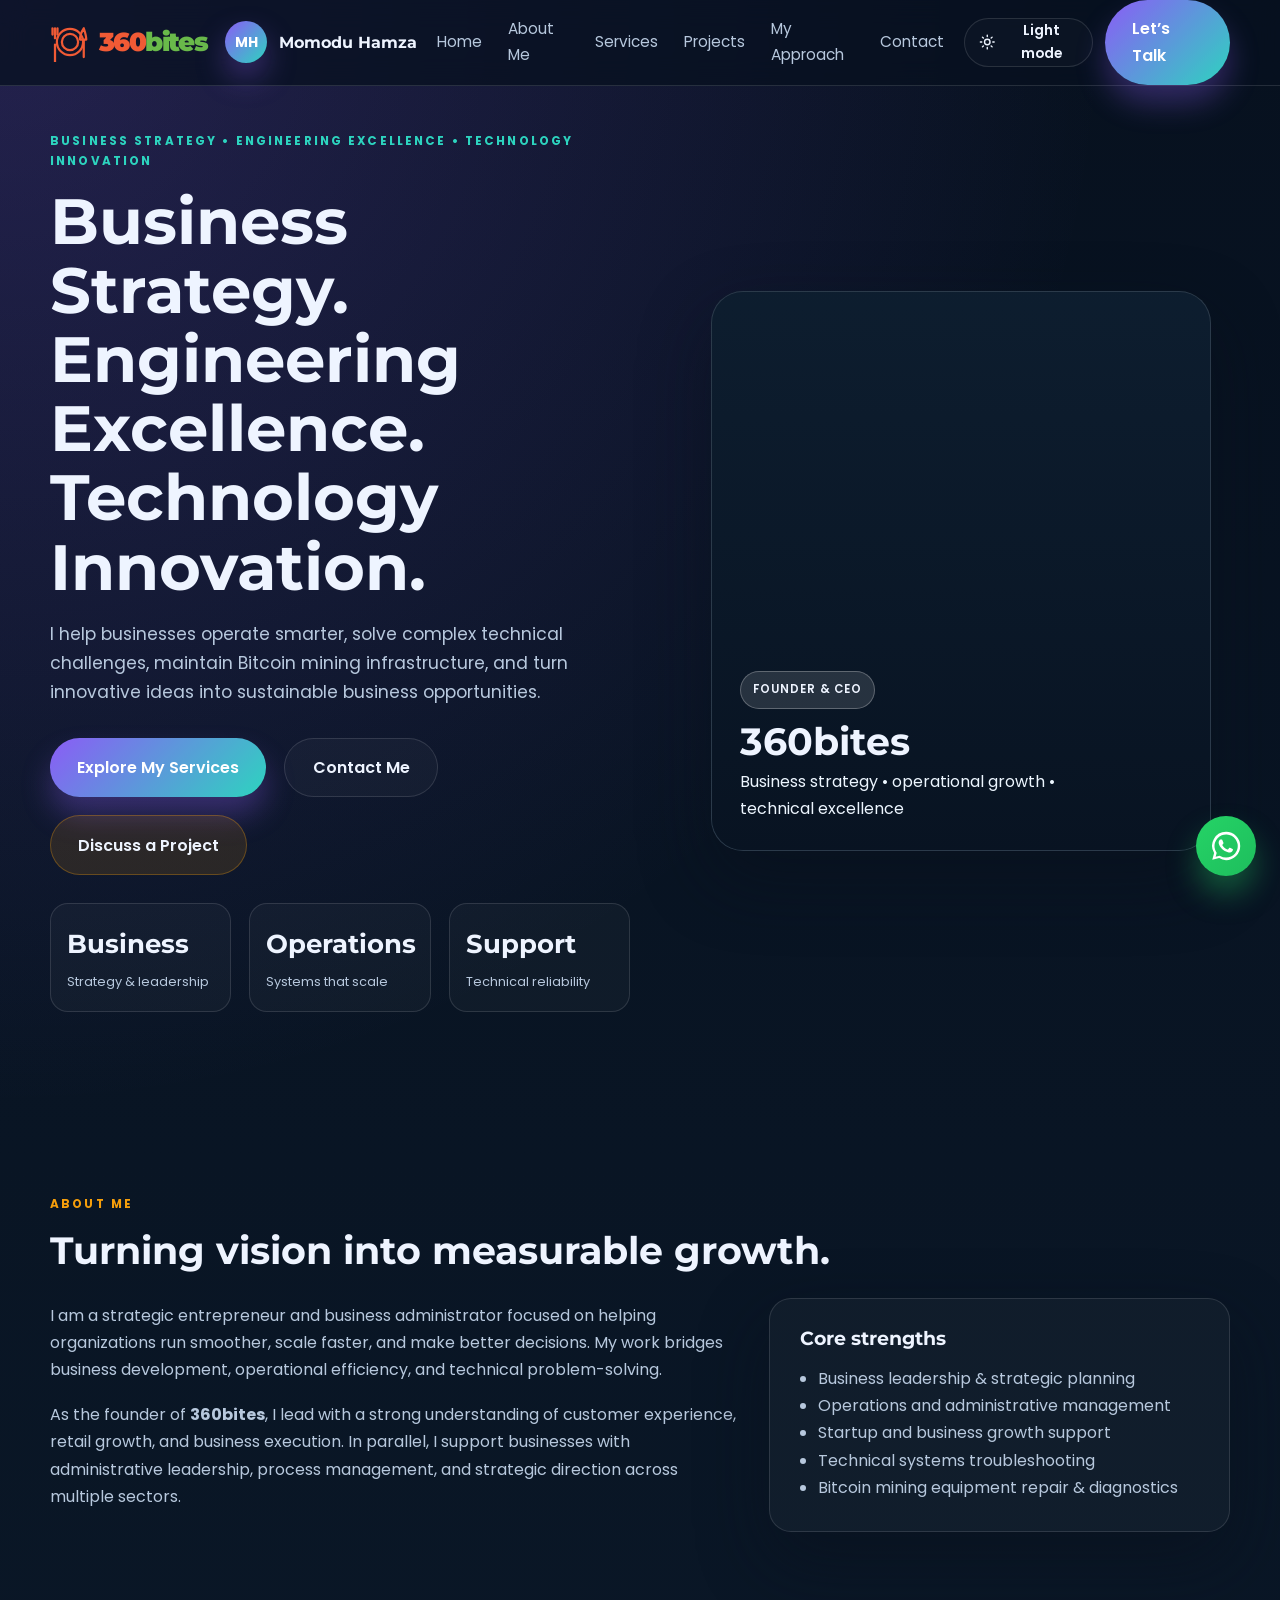
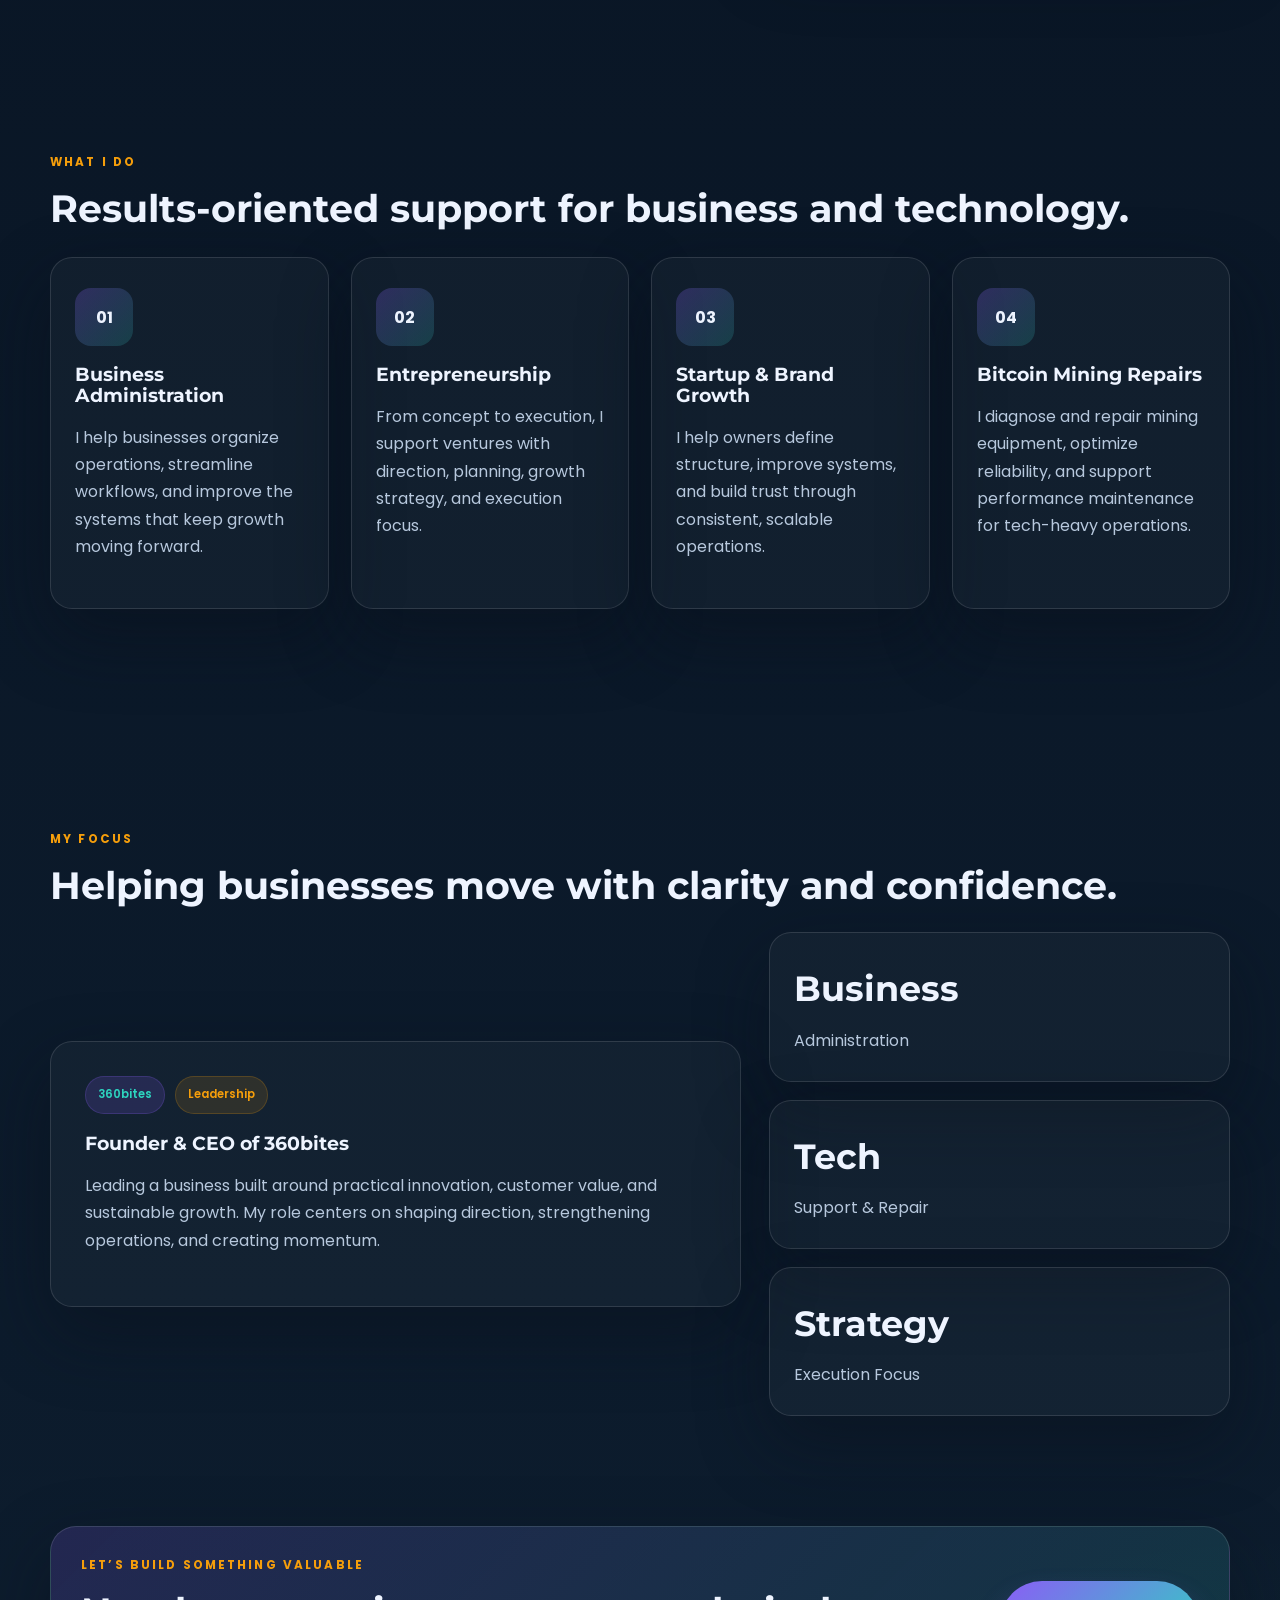
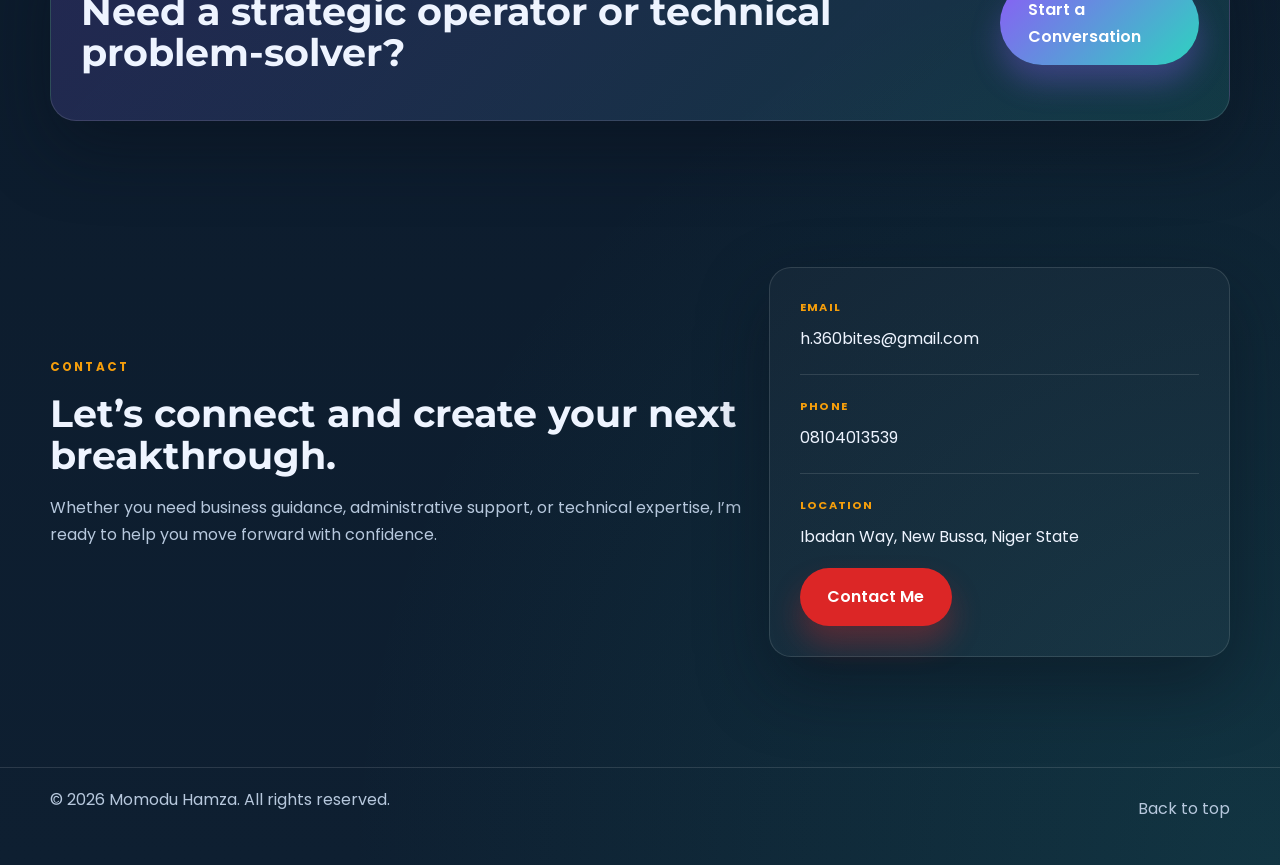
<file: index.html>
<!DOCTYPE html>
<html lang="en">
  <head>
    <meta charset="UTF-8" />
    <meta name="viewport" content="width=device-width, initial-scale=1.0" />
    <title>Momodu Hamza | Entrepreneur & Technical Specialist</title>
    <meta
      name="description"
      content="Portfolio of Momodu Hamza, founder and CEO of 360bites, business administrator, entrepreneur, and bitcoin mining repairs technician."
    />
    <link rel="preconnect" href="https://fonts.googleapis.com" />
    <link rel="preconnect" href="https://fonts.gstatic.com" crossorigin />
    <link
      href="https://fonts.googleapis.com/css2?family=Montserrat:wght@400;500;600;700;800;900&family=Poppins:wght@300;400;500;600;700&display=swap"
      rel="stylesheet"
    />
    <script>document.documentElement.dataset.theme = localStorage.getItem("site-theme") === "light" ? "light" : "dark";</script>
    <link rel="stylesheet" href="styles.css" />
  </head>
  <body>
    <header class="site-header">
      <div class="container nav-wrap">
        <div class="header-brand-group">
          <a class="bites-wordmark" href="index.html" aria-label="360bites home">
            <svg viewBox="0 0 32 32" aria-hidden="true">
              <circle cx="16" cy="16" r="10.5"></circle>
              <circle cx="16" cy="16" r="6.5"></circle>
              <path d="M4 5v8m-2-8v5m4-5v5m-2 8v14M27 5c-2 3-3 6-3 9h5c0-3-1-6-2-9Zm0 9v14"></path>
            </svg>
            <span><span class="bites-number">360</span><span class="bites-name">bites</span></span>
          </a>
          <a href="index.html" class="brand" aria-label="Momodu Hamza home">
            <span class="brand-mark">MH</span>
            <span class="brand-text">Momodu Hamza</span>
          </a>
        </div>

        <nav class="main-nav" aria-label="Main navigation">
          <a href="index.html">Home</a>
          <a href="about.html">About Me</a>
          <a href="services.html">Services</a>
          <a href="work.html">Projects</a>
          <a href="about.html#approach">My Approach</a>
          <a href="contact.html">Contact</a>
        </nav>

        <div class="nav-actions">
          <button class="theme-toggle" type="button" aria-label="Switch to light mode">
            <svg class="sun-icon" viewBox="0 0 24 24" fill="none" stroke="currentColor" stroke-width="2" stroke-linecap="round" aria-hidden="true">
              <circle cx="12" cy="12" r="4"></circle><path d="M12 2v2m0 16v2M4.93 4.93l1.42 1.42m11.3 11.3 1.42 1.42M2 12h2m16 0h2M4.93 19.07l1.42-1.42m11.3-11.3 1.42-1.42"></path>
            </svg>
            <svg class="moon-icon" viewBox="0 0 24 24" fill="none" stroke="currentColor" stroke-width="2" stroke-linecap="round" stroke-linejoin="round" aria-hidden="true">
              <path d="M20.9 13A9 9 0 0 1 11 3.1 9 9 0 1 0 20.9 13Z"></path>
            </svg>
            <span class="theme-label">Light mode</span>
          </button>
          <a href="contact.html" class="btn btn-primary nav-cta">Let’s Talk</a>
          <button class="menu-toggle" aria-label="Open menu" aria-expanded="false">
            <span></span>
            <span></span>
            <span></span>
          </button>
        </div>
      </div>
    </header>

    <main>
      <section class="hero hero-home">
        <div class="container hero-grid">
          <div class="hero-copy reveal">
            <p class="eyebrow">Business Strategy • Engineering Excellence • Technology Innovation</p>
            <h1>Business Strategy. Engineering Excellence. Technology Innovation.</h1>
            <p class="lead">
              I help businesses operate smarter, solve complex technical challenges, maintain Bitcoin
              mining infrastructure, and turn innovative ideas into sustainable business
              opportunities.
            </p>
            <div class="hero-actions">
              <a href="services.html" class="btn btn-primary">Explore My Services</a>
              <a href="contact.html" class="btn btn-secondary">Contact Me</a>
              <a href="contact.html#contact-form" class="btn btn-tertiary">Discuss a Project</a>
            </div>
            <ul class="mini-stats" aria-label="key metrics">
              <li><strong>Business</strong><span>Strategy & leadership</span></li>
              <li><strong>Operations</strong><span>Systems that scale</span></li>
              <li><strong>Support</strong><span>Technical reliability</span></li>
            </ul>
          </div>

          <div class="hero-visual reveal">
            <div class="hero-slider" aria-label="Featured portfolio images">
              <div class="hero-slide active" style="background-image: url('https://images.unsplash.com/photo-1552664730-d307ca884978?auto=format&fit=crop&w=900&q=80');"></div>
              <div class="hero-slide" style="background-image: url('https://images.unsplash.com/photo-1517048676732-d65bc937f952?auto=format&fit=crop&w=900&q=80');"></div>
              <div class="hero-slide" style="background-image: url('https://images.unsplash.com/photo-1581092918056-0c4c3acd3789?auto=format&fit=crop&w=900&q=80');"></div>
              <div class="hero-overlay"></div>
              <div class="hero-slider-content">
                <span class="slider-badge">Founder & CEO</span>
                <h3>360bites</h3>
                <p>Business strategy • operational growth • technical excellence</p>
              </div>
            </div>
          </div>
        </div>
      </section>

      <section id="about" class="about section-spacing">
        <div class="container">
          <div class="section-heading reveal">
            <p class="eyebrow eyebrow-alt">About me</p>
            <h2>Turning vision into measurable growth.</h2>
          </div>

          <div class="about-grid">
            <div class="about-copy reveal">
              <p>
                I am a strategic entrepreneur and business administrator focused on helping
                organizations run smoother, scale faster, and make better decisions. My work bridges
                business development, operational efficiency, and technical problem-solving.
              </p>
              <p>
                As the founder of <strong>360bites</strong>, I lead with a strong understanding of
                customer experience, retail growth, and business execution. In parallel, I support
                businesses with administrative leadership, process management, and strategic direction
                across multiple sectors.
              </p>
            </div>

            <div class="about-panel reveal">
              <div class="panel-card">
                <h3>Core strengths</h3>
                <ul>
                  <li>Business leadership & strategic planning</li>
                  <li>Operations and administrative management</li>
                  <li>Startup and business growth support</li>
                  <li>Technical systems troubleshooting</li>
                  <li>Bitcoin mining equipment repair & diagnostics</li>
                </ul>
              </div>
            </div>
          </div>
        </div>
      </section>

      <section id="services" class="services section-spacing">
        <div class="container">
          <div class="section-heading reveal">
            <p class="eyebrow eyebrow-alt">What I do</p>
            <h2>Results-oriented support for business and technology.</h2>
          </div>

          <div class="card-grid">
            <article class="service-card reveal">
              <div class="icon">01</div>
              <h3>Business Administration</h3>
              <p>
                I help businesses organize operations, streamline workflows, and improve the systems
                that keep growth moving forward.
              </p>
            </article>

            <article class="service-card reveal">
              <div class="icon">02</div>
              <h3>Entrepreneurship</h3>
              <p>
                From concept to execution, I support ventures with direction, planning, growth
                strategy, and execution focus.
              </p>
            </article>

            <article class="service-card reveal">
              <div class="icon">03</div>
              <h3>Startup & Brand Growth</h3>
              <p>
                I help owners define structure, improve systems, and build trust through consistent,
                scalable operations.
              </p>
            </article>

            <article class="service-card reveal">
              <div class="icon">04</div>
              <h3>Bitcoin Mining Repairs</h3>
              <p>
                I diagnose and repair mining equipment, optimize reliability, and support performance
                maintenance for tech-heavy operations.
              </p>
            </article>
          </div>
        </div>
      </section>

      <section id="work" class="work section-spacing">
        <div class="container">
          <div class="section-heading reveal">
            <p class="eyebrow eyebrow-alt">My focus</p>
            <h2>Helping businesses move with clarity and confidence.</h2>
          </div>

          <div class="work-grid">
            <div class="work-feature reveal">
              <div class="feature-header">
                <span class="tag">360bites</span>
                <span class="tag tag-alt">Leadership</span>
              </div>
              <h3>Founder & CEO of 360bites</h3>
              <p>
                Leading a business built around practical innovation, customer value, and sustainable
                growth. My role centers on shaping direction, strengthening operations, and creating
                momentum.
              </p>
            </div>

            <div class="metrics reveal">
              <div class="metric-box">
                <strong>Business</strong>
                <span>Administration</span>
              </div>
              <div class="metric-box">
                <strong>Tech</strong>
                <span>Support & Repair</span>
              </div>
              <div class="metric-box">
                <strong>Strategy</strong>
                <span>Execution Focus</span>
              </div>
            </div>
          </div>
        </div>
      </section>

      <section class="cta-strip reveal">
        <div class="container cta-inner">
          <div>
            <p class="eyebrow eyebrow-alt">Let’s build something valuable</p>
            <h2>Need a strategic operator or technical problem-solver?</h2>
          </div>
          <a href="contact.html" class="btn btn-primary">Start a Conversation</a>
        </div>
      </section>

      <section id="contact" class="contact section-spacing">
        <div class="container contact-grid">
          <div class="contact-copy reveal">
            <p class="eyebrow eyebrow-alt">Contact</p>
            <h2>Let’s connect and create your next breakthrough.</h2>
            <p>
              Whether you need business guidance, administrative support, or technical expertise, I’m
              ready to help you move forward with confidence.
            </p>
          </div>

          <div class="contact-card reveal">
            <div class="contact-item">
              <span>Email</span>
              <a href="mailto:h.360bites@gmail.com">h.360bites@gmail.com</a>
            </div>
            <div class="contact-item">
              <span>Phone</span>
              <a href="tel:+2348104013539">08104013539</a>
            </div>
            <div class="contact-item">
              <span>Location</span>
              <p>Ibadan Way, New Bussa, Niger State</p>
            </div>
            <button class="btn btn-primary contact-trigger" data-open-modal>Contact Me</button>
          </div>
        </div>
      </section>
    </main>

    <footer class="site-footer">
      <div class="container footer-wrap">
        <p>© 2026 Momodu Hamza. All rights reserved.</p>
        <a href="index.html">Back to top</a>
      </div>
    </footer>

    <a
      href="https://wa.me/2348104013539?text=Hello%20Momodu%20Hamza%2C%20I%20would%20like%20to%20connect%20with%20you."
      class="whatsapp-float"
      aria-label="Chat on WhatsApp"
      target="_blank"
      rel="noopener noreferrer"
    >
      <svg viewBox="0 0 24 24" aria-hidden="true" focusable="false">
        <path fill="currentColor" d="M12.04 2a9.87 9.87 0 0 0-8.43 15l-1.3 4.75 4.86-1.27A9.94 9.94 0 0 0 12.04 22 10 10 0 1 0 12.04 2Zm0 18.2a8.2 8.2 0 0 1-4.18-1.14l-.3-.18-2.88.75.77-2.8-.2-.31A8.2 8.2 0 1 1 12.04 20.2Zm4.5-6.14c-.25-.12-1.49-.74-1.72-.82-.23-.08-.4-.12-.57.12-.17.25-.65.82-.8.99-.15.16-.3.18-.55.06-.25-.12-1.06-.39-2.02-1.24-.75-.67-1.25-1.49-1.4-1.74-.15-.25-.02-.38.1-.5.1-.1.25-.29.37-.43.12-.15.16-.25.25-.41.08-.17.04-.31-.02-.43-.06-.12-.57-1.37-.78-1.87-.2-.49-.41-.42-.57-.43h-.49c-.17 0-.43.06-.65.31-.23.25-.86.84-.86 2.05s.88 2.38 1 2.55c.12.16 1.73 2.64 4.2 3.7.59.25 1.05.4 1.41.51.59.19 1.13.16 1.55.1.47-.07 1.49-.61 1.7-1.2.2-.59.2-1.1.14-1.21-.06-.1-.22-.16-.47-.28Z"/>
      </svg>
    </a>

    <script src="script.js"></script>
  </body>
</html>
</file>
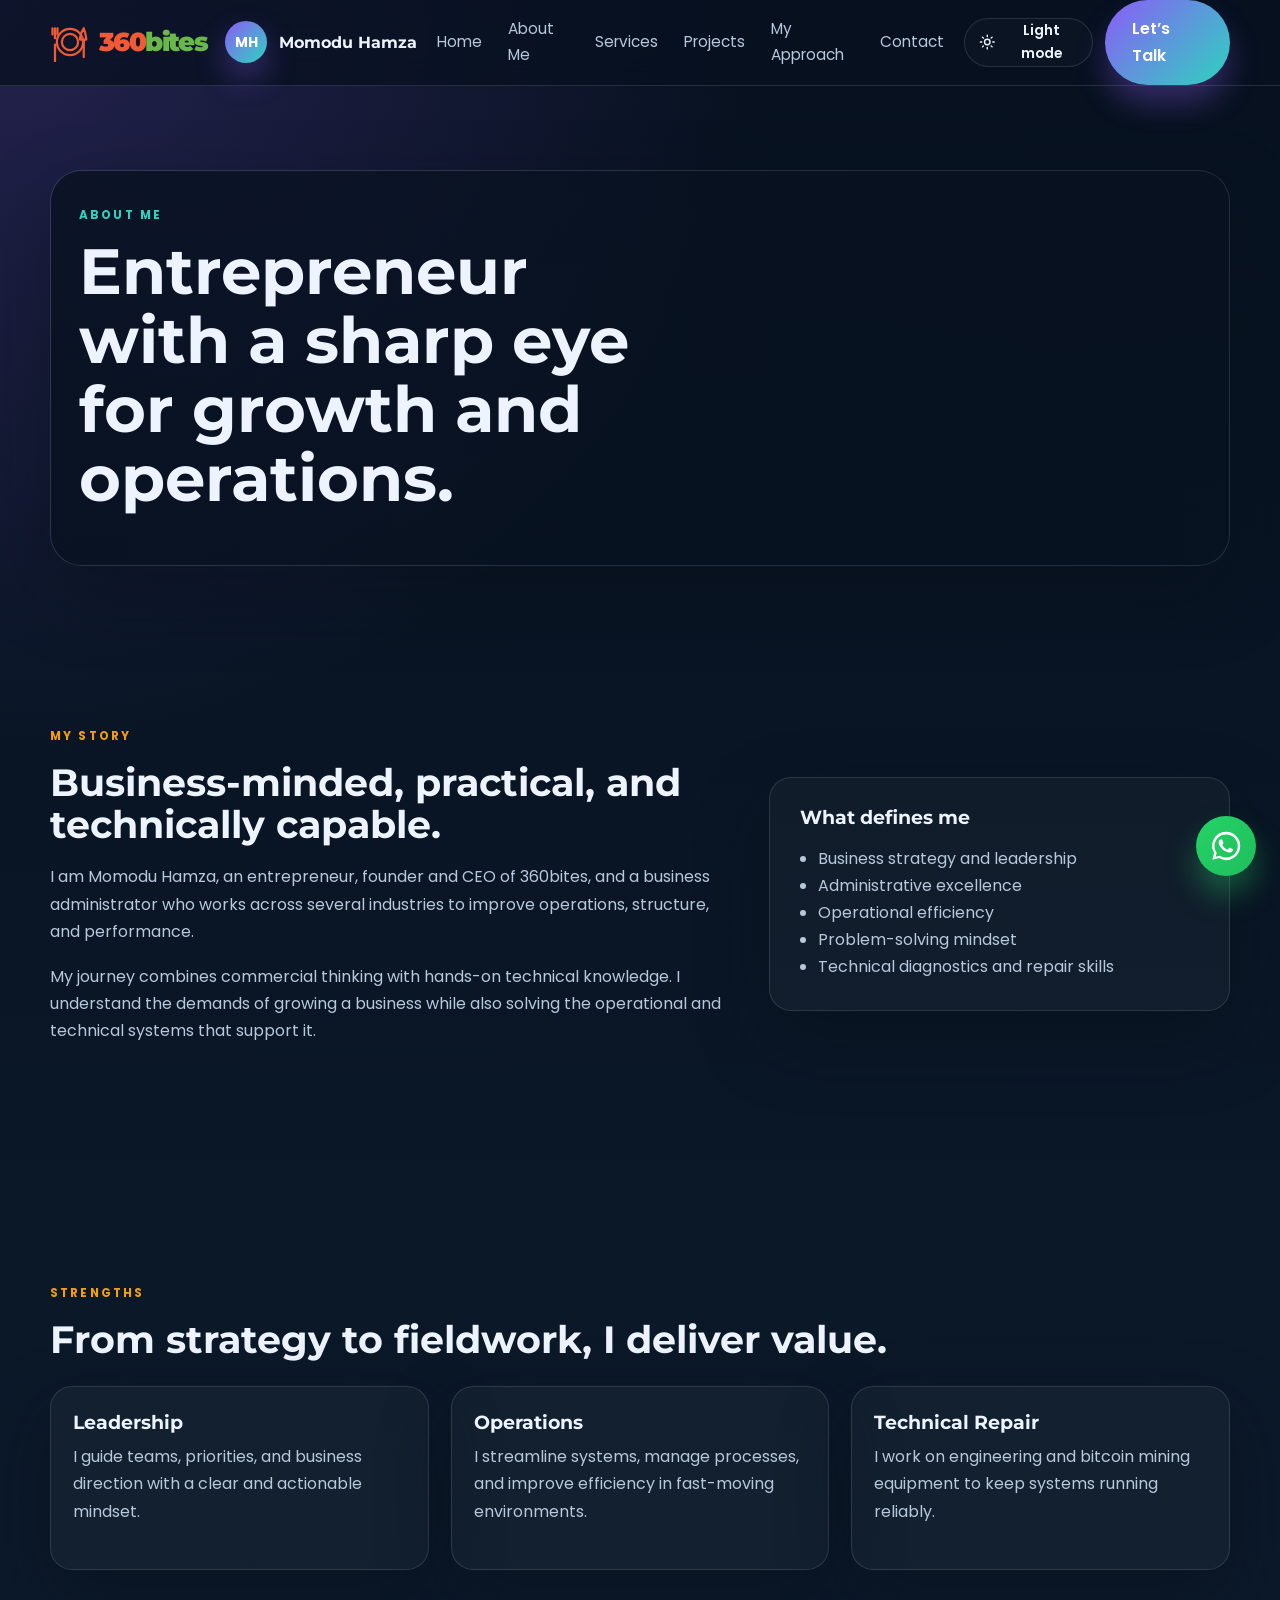
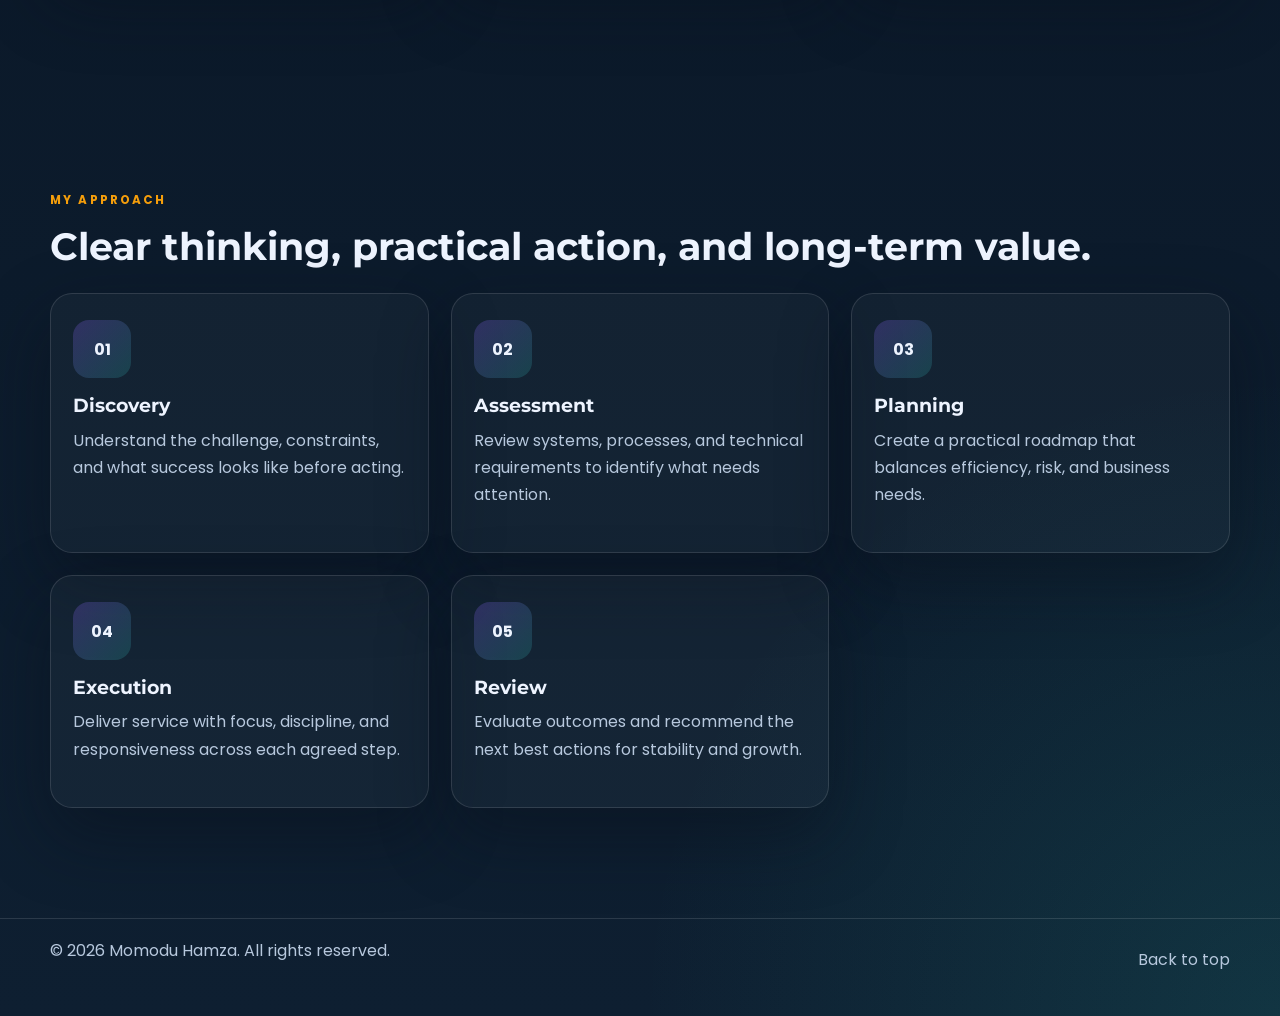
<file: about.html>
<!DOCTYPE html>
<html lang="en">
  <head>
    <meta charset="UTF-8" />
    <meta name="viewport" content="width=device-width, initial-scale=1.0" />
    <title>About | Momodu Hamza</title>
    <link rel="preconnect" href="https://fonts.googleapis.com" />
    <link rel="preconnect" href="https://fonts.gstatic.com" crossorigin />
    <link href="https://fonts.googleapis.com/css2?family=Montserrat:wght@400;500;600;700;800;900&family=Poppins:wght@300;400;500;600;700&display=swap" rel="stylesheet" />
    <script>document.documentElement.dataset.theme = localStorage.getItem("site-theme") === "light" ? "light" : "dark";</script>
    <link rel="stylesheet" href="styles.css" />
  </head>
  <body>
    <header class="site-header">
      <div class="container nav-wrap">
        <div class="header-brand-group">
          <a class="bites-wordmark" href="index.html" aria-label="360bites home">
            <svg viewBox="0 0 32 32" aria-hidden="true">
              <circle cx="16" cy="16" r="10.5"></circle>
              <circle cx="16" cy="16" r="6.5"></circle>
              <path d="M4 5v8m-2-8v5m4-5v5m-2 8v14M27 5c-2 3-3 6-3 9h5c0-3-1-6-2-9Zm0 9v14"></path>
            </svg>
            <span><span class="bites-number">360</span><span class="bites-name">bites</span></span>
          </a>
          <a href="index.html" class="brand" aria-label="Momodu Hamza home">
            <span class="brand-mark">MH</span>
            <span class="brand-text">Momodu Hamza</span>
          </a>
        </div>
        <nav class="main-nav" aria-label="Main navigation">
          <a href="index.html">Home</a>
          <a href="about.html">About Me</a>
          <a href="services.html">Services</a>
          <a href="work.html">Projects</a>
          <a href="about.html#approach">My Approach</a>
          <a href="contact.html">Contact</a>
        </nav>
        <div class="nav-actions">
          <button class="theme-toggle" type="button" aria-label="Switch to light mode">
            <svg class="sun-icon" viewBox="0 0 24 24" fill="none" stroke="currentColor" stroke-width="2" stroke-linecap="round" aria-hidden="true">
              <circle cx="12" cy="12" r="4"></circle><path d="M12 2v2m0 16v2M4.93 4.93l1.42 1.42m11.3 11.3 1.42 1.42M2 12h2m16 0h2M4.93 19.07l1.42-1.42m11.3-11.3 1.42-1.42"></path>
            </svg>
            <svg class="moon-icon" viewBox="0 0 24 24" fill="none" stroke="currentColor" stroke-width="2" stroke-linecap="round" stroke-linejoin="round" aria-hidden="true">
              <path d="M20.9 13A9 9 0 0 1 11 3.1 9 9 0 1 0 20.9 13Z"></path>
            </svg>
            <span class="theme-label">Light mode</span>
          </button>
          <a href="contact.html" class="btn btn-primary nav-cta">Let’s Talk</a>
          <button class="menu-toggle" aria-label="Open menu" aria-expanded="false"><span></span><span></span><span></span></button>
        </div>
      </div>
    </header>

    <main>
      <section class="page-hero">
        <div class="container">
          <div class="page-hero-inner" style="background-image: url('https://images.unsplash.com/photo-1522202176988-66273c2fd55f?auto=format&fit=crop&w=1200&q=80');">
            <div class="page-hero-content reveal">
              <p class="eyebrow">About me</p>
              <h1>Entrepreneur with a sharp eye for growth and operations.</h1>
            </div>
          </div>
        </div>
      </section>

      <section class="section-spacing">
        <div class="container about-grid">
          <div class="reveal">
            <p class="eyebrow eyebrow-alt">My story</p>
            <h2>Business-minded, practical, and technically capable.</h2>
            <p>
              I am Momodu Hamza, an entrepreneur, founder and CEO of 360bites, and a business administrator who works across several industries to improve operations, structure, and performance.
            </p>
            <p>
              My journey combines commercial thinking with hands-on technical knowledge. I understand the demands of growing a business while also solving the operational and technical systems that support it.
            </p>
          </div>
          <div class="panel-card reveal">
            <h3>What defines me</h3>
            <ul>
              <li>Business strategy and leadership</li>
              <li>Administrative excellence</li>
              <li>Operational efficiency</li>
              <li>Problem-solving mindset</li>
              <li>Technical diagnostics and repair skills</li>
            </ul>
          </div>
        </div>
      </section>

      <section class="section-spacing">
        <div class="container">
          <div class="section-heading reveal">
            <p class="eyebrow eyebrow-alt">Strengths</p>
            <h2>From strategy to fieldwork, I deliver value.</h2>
          </div>
          <div class="info-grid">
            <div class="detail-card reveal">
              <h3>Leadership</h3>
              <p>I guide teams, priorities, and business direction with a clear and actionable mindset.</p>
            </div>
            <div class="detail-card reveal">
              <h3>Operations</h3>
              <p>I streamline systems, manage processes, and improve efficiency in fast-moving environments.</p>
            </div>
            <div class="detail-card reveal">
              <h3>Technical Repair</h3>
              <p>I work on engineering and bitcoin mining equipment to keep systems running reliably.</p>
            </div>
          </div>
        </div>
      </section>

      <section id="approach" class="section-spacing">
        <div class="container">
          <div class="section-heading reveal">
            <p class="eyebrow eyebrow-alt">My approach</p>
            <h2>Clear thinking, practical action, and long-term value.</h2>
          </div>
          <div class="timeline">
            <article class="timeline-card reveal">
              <div class="icon">01</div>
              <h3>Discovery</h3>
              <p>Understand the challenge, constraints, and what success looks like before acting.</p>
            </article>
            <article class="timeline-card reveal">
              <div class="icon">02</div>
              <h3>Assessment</h3>
              <p>Review systems, processes, and technical requirements to identify what needs attention.</p>
            </article>
            <article class="timeline-card reveal">
              <div class="icon">03</div>
              <h3>Planning</h3>
              <p>Create a practical roadmap that balances efficiency, risk, and business needs.</p>
            </article>
            <article class="timeline-card reveal">
              <div class="icon">04</div>
              <h3>Execution</h3>
              <p>Deliver service with focus, discipline, and responsiveness across each agreed step.</p>
            </article>
            <article class="timeline-card reveal">
              <div class="icon">05</div>
              <h3>Review</h3>
              <p>Evaluate outcomes and recommend the next best actions for stability and growth.</p>
            </article>
          </div>
        </div>
      </section>
    </main>

    <footer class="site-footer">
      <div class="container footer-wrap">
        <p>© 2026 Momodu Hamza. All rights reserved.</p>
        <a href="index.html">Back to top</a>
      </div>
    </footer>

    <a href="https://wa.me/2348104013539?text=Hello%20Momodu%20Hamza%2C%20I%20would%20like%20to%20connect%20with%20you." class="whatsapp-float" aria-label="Chat on WhatsApp" target="_blank" rel="noopener noreferrer">
      <svg viewBox="0 0 24 24" aria-hidden="true" focusable="false">
        <path fill="currentColor" d="M12.04 2a9.87 9.87 0 0 0-8.43 15l-1.3 4.75 4.86-1.27A9.94 9.94 0 0 0 12.04 22 10 10 0 1 0 12.04 2Zm0 18.2a8.2 8.2 0 0 1-4.18-1.14l-.3-.18-2.88.75.77-2.8-.2-.31A8.2 8.2 0 1 1 12.04 20.2Zm4.5-6.14c-.25-.12-1.49-.74-1.72-.82-.23-.08-.4-.12-.57.12-.17.25-.65.82-.8.99-.15.16-.3.18-.55.06-.25-.12-1.06-.39-2.02-1.24-.75-.67-1.25-1.49-1.4-1.74-.15-.25-.02-.38.1-.5.1-.1.25-.29.37-.43.12-.15.16-.25.25-.41.08-.17.04-.31-.02-.43-.06-.12-.57-1.37-.78-1.87-.2-.49-.41-.42-.57-.43h-.49c-.17 0-.43.06-.65.31-.23.25-.86.84-.86 2.05s.88 2.38 1 2.55c.12.16 1.73 2.64 4.2 3.7.59.25 1.05.4 1.41.51.59.19 1.13.16 1.55.1.47-.07 1.49-.61 1.7-1.2.2-.59.2-1.1.14-1.21-.06-.1-.22-.16-.47-.28Z"/>
      </svg>
    </a>
    <script src="script.js"></script>
  </body>
</html>
</file>
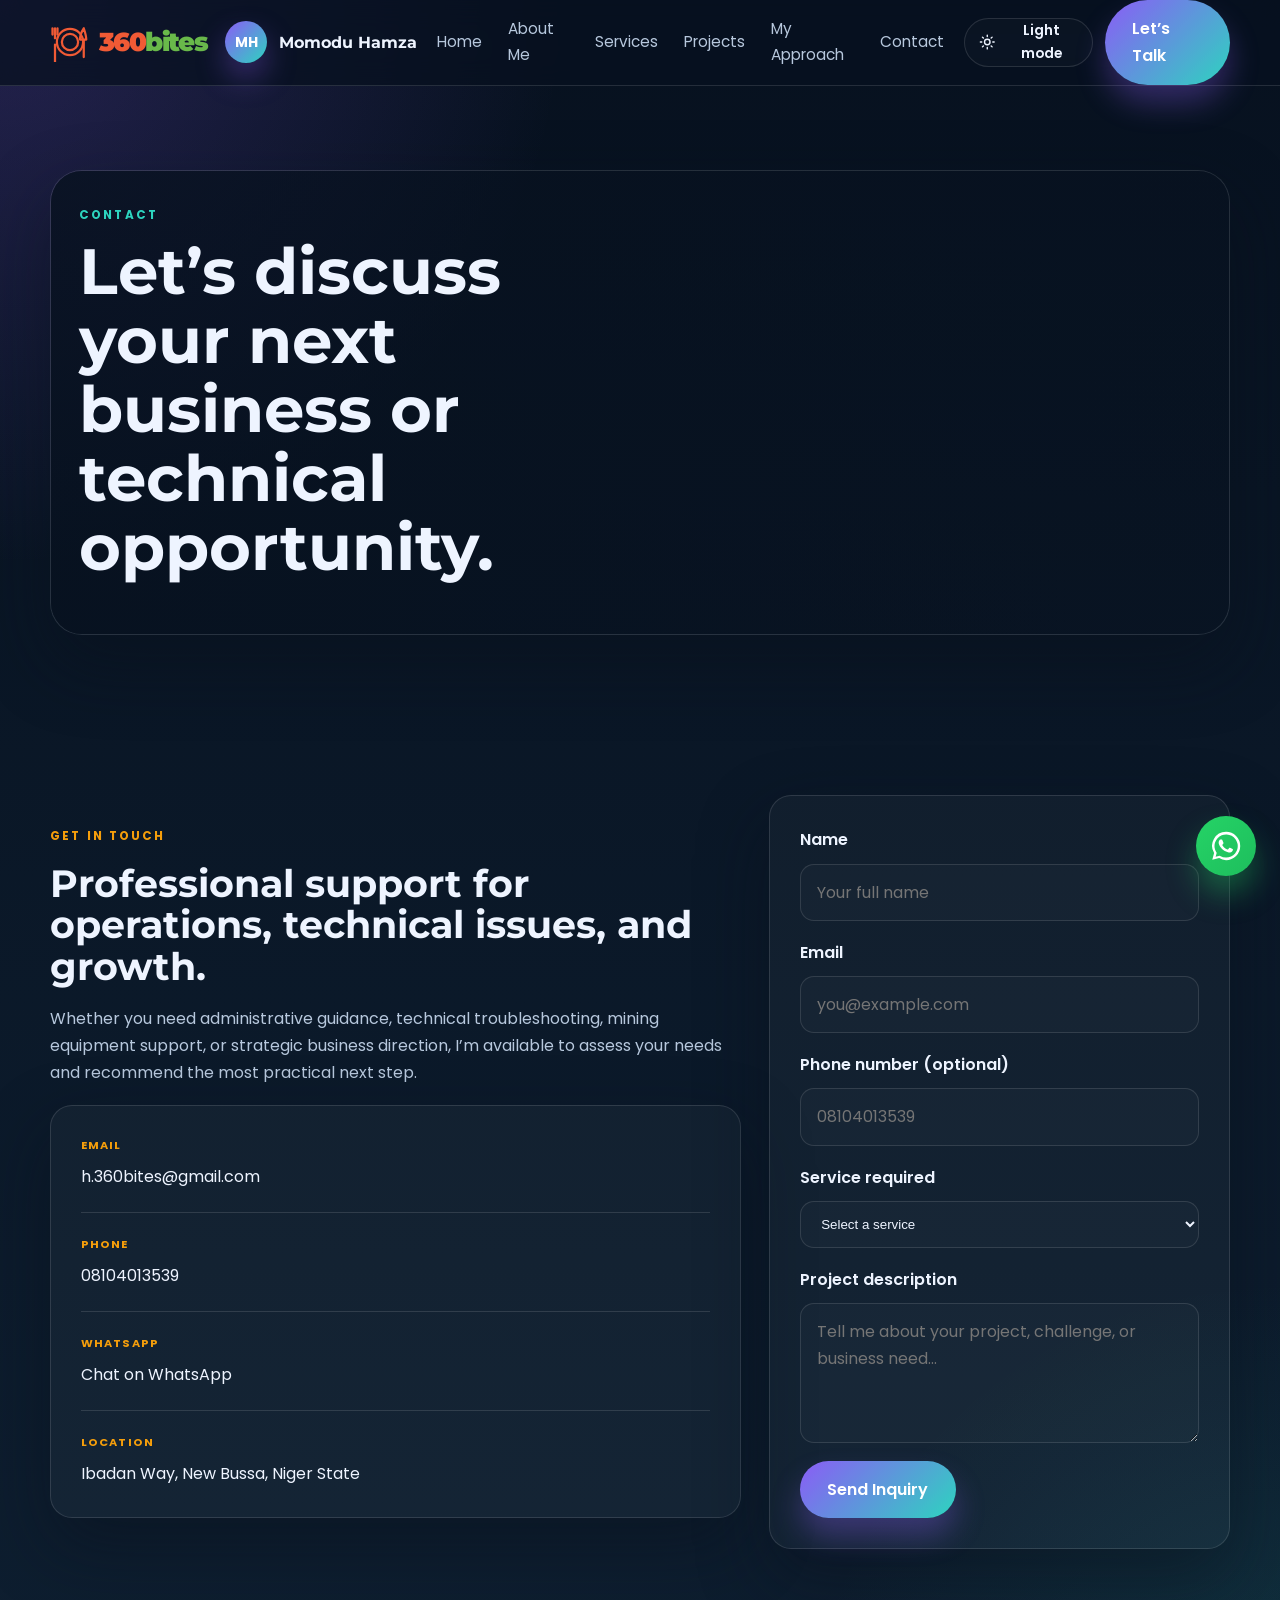
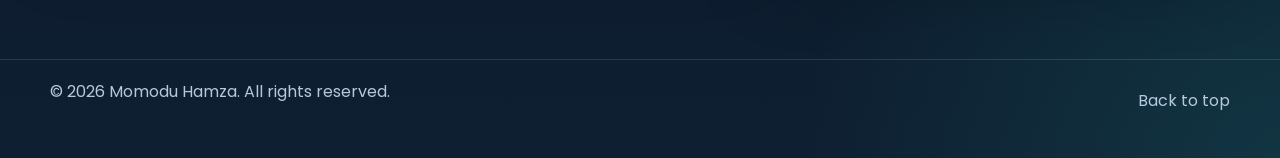
<file: contact.html>
<!DOCTYPE html>
<html lang="en">
  <head>
    <meta charset="UTF-8" />
    <meta name="viewport" content="width=device-width, initial-scale=1.0" />
    <title>Contact | Momodu Hamza</title>
    <meta
      name="description"
      content="Contact Momodu Hamza for business administration, engineering, Bitcoin mining repairs, and entrepreneurship consultation."
    />
    <link rel="preconnect" href="https://fonts.googleapis.com" />
    <link rel="preconnect" href="https://fonts.gstatic.com" crossorigin />
    <link
      href="https://fonts.googleapis.com/css2?family=Montserrat:wght@400;500;600;700;800;900&family=Poppins:wght@300;400;500;600;700&display=swap"
      rel="stylesheet"
    />
    <script>document.documentElement.dataset.theme = localStorage.getItem("site-theme") === "light" ? "light" : "dark";</script>
    <link rel="stylesheet" href="styles.css" />
  </head>
  <body>
    <header class="site-header">
      <div class="container nav-wrap">
        <div class="header-brand-group">
          <a class="bites-wordmark" href="index.html" aria-label="360bites home">
            <svg viewBox="0 0 32 32" aria-hidden="true">
              <circle cx="16" cy="16" r="10.5"></circle>
              <circle cx="16" cy="16" r="6.5"></circle>
              <path d="M4 5v8m-2-8v5m4-5v5m-2 8v14M27 5c-2 3-3 6-3 9h5c0-3-1-6-2-9Zm0 9v14"></path>
            </svg>
            <span><span class="bites-number">360</span><span class="bites-name">bites</span></span>
          </a>
          <a href="index.html" class="brand" aria-label="Momodu Hamza home">
            <span class="brand-mark">MH</span>
            <span class="brand-text">Momodu Hamza</span>
          </a>
        </div>

        <nav class="main-nav" aria-label="Main navigation">
          <a href="index.html">Home</a>
          <a href="about.html">About Me</a>
          <a href="services.html">Services</a>
          <a href="work.html">Projects</a>
          <a href="about.html#approach">My Approach</a>
          <a href="contact.html">Contact</a>
        </nav>

        <div class="nav-actions">
          <button class="theme-toggle" type="button" aria-label="Switch to light mode">
            <svg class="sun-icon" viewBox="0 0 24 24" fill="none" stroke="currentColor" stroke-width="2" stroke-linecap="round" aria-hidden="true">
              <circle cx="12" cy="12" r="4"></circle><path d="M12 2v2m0 16v2M4.93 4.93l1.42 1.42m11.3 11.3 1.42 1.42M2 12h2m16 0h2M4.93 19.07l1.42-1.42m11.3-11.3 1.42-1.42"></path>
            </svg>
            <svg class="moon-icon" viewBox="0 0 24 24" fill="none" stroke="currentColor" stroke-width="2" stroke-linecap="round" stroke-linejoin="round" aria-hidden="true">
              <path d="M20.9 13A9 9 0 0 1 11 3.1 9 9 0 1 0 20.9 13Z"></path>
            </svg>
            <span class="theme-label">Light mode</span>
          </button>
          <a href="contact.html" class="btn btn-primary nav-cta">Let’s Talk</a>
          <button class="menu-toggle" aria-label="Open menu" aria-expanded="false">
            <span></span>
            <span></span>
            <span></span>
          </button>
        </div>
      </div>
    </header>

    <main>
      <section class="page-hero">
        <div class="container">
          <div class="page-hero-inner" style="background-image: url('https://images.unsplash.com/photo-1516321318423-f06f85e504b3?auto=format&fit=crop&w=1200&q=80');">
            <div class="page-hero-content reveal">
              <p class="eyebrow">Contact</p>
              <h1>Let’s discuss your next business or technical opportunity.</h1>
            </div>
          </div>
        </div>
      </section>

      <section class="section-spacing">
        <div class="container contact-grid">
          <div class="contact-copy reveal">
            <p class="eyebrow eyebrow-alt">Get in touch</p>
            <h2>Professional support for operations, technical issues, and growth.</h2>
            <p>
              Whether you need administrative guidance, technical troubleshooting, mining equipment
              support, or strategic business direction, I’m available to assess your needs and
              recommend the most practical next step.
            </p>

            <div class="contact-card reveal">
              <div class="contact-item">
                <span>Email</span>
                <a href="mailto:h.360bites@gmail.com">h.360bites@gmail.com</a>
              </div>
              <div class="contact-item">
                <span>Phone</span>
                <a href="tel:+2348104013539">08104013539</a>
              </div>
              <div class="contact-item">
                <span>WhatsApp</span>
                <a href="https://wa.me/2348104013539?text=Hello%20Momodu%20Hamza%2C%20I%20would%20like%20to%20connect%20with%20you." target="_blank" rel="noopener noreferrer">Chat on WhatsApp</a>
              </div>
              <div class="contact-item">
                <span>Location</span>
                <p>Ibadan Way, New Bussa, Niger State</p>
              </div>
            </div>
          </div>

          <div class="form-wrap reveal" id="contact-form">
            <form data-contact-form novalidate>
              <div class="form-group">
                <label for="name">Name</label>
                <input id="name" name="name" type="text" placeholder="Your full name" required />
              </div>
              <div class="form-group">
                <label for="email">Email</label>
                <input id="email" name="email" type="email" placeholder="you@example.com" required />
              </div>
              <div class="form-group">
                <label for="phone">Phone number (optional)</label>
                <input id="phone" name="phone" type="tel" placeholder="08104013539" />
              </div>
              <div class="form-group">
                <label for="service">Service required</label>
                <select id="service" name="service" required>
                  <option value="">Select a service</option>
                  <option value="Business Administration">Business Administration</option>
                  <option value="Engineering">Engineering</option>
                  <option value="Bitcoin Mining Repairs">Bitcoin Mining Repairs</option>
                  <option value="Entrepreneurship Consultation">Entrepreneurship Consultation</option>
                  <option value="Other">Other</option>
                </select>
              </div>
              <div class="form-group">
                <label for="message">Project description</label>
                <textarea id="message" name="message" placeholder="Tell me about your project, challenge, or business need..." required></textarea>
              </div>
              <button type="submit" class="btn btn-primary">Send Inquiry</button>
              <p class="form-feedback" aria-live="polite" hidden></p>
            </form>
          </div>
        </div>
      </section>
    </main>

    <footer class="site-footer">
      <div class="container footer-wrap">
        <p>© 2026 Momodu Hamza. All rights reserved.</p>
        <a href="index.html">Back to top</a>
      </div>
    </footer>

    <a href="https://wa.me/2348104013539?text=Hello%20Momodu%20Hamza%2C%20I%20would%20like%20to%20connect%20with%20you." class="whatsapp-float" aria-label="Chat on WhatsApp" target="_blank" rel="noopener noreferrer">
      <svg viewBox="0 0 24 24" aria-hidden="true" focusable="false">
        <path fill="currentColor" d="M12.04 2a9.87 9.87 0 0 0-8.43 15l-1.3 4.75 4.86-1.27A9.94 9.94 0 0 0 12.04 22 10 10 0 1 0 12.04 2Zm0 18.2a8.2 8.2 0 0 1-4.18-1.14l-.3-.18-2.88.75.77-2.8-.2-.31A8.2 8.2 0 1 1 12.04 20.2Zm4.5-6.14c-.25-.12-1.49-.74-1.72-.82-.23-.08-.4-.12-.57.12-.17.25-.65.82-.8.99-.15.16-.3.18-.55.06-.25-.12-1.06-.39-2.02-1.24-.75-.67-1.25-1.49-1.4-1.74-.15-.25-.02-.38.1-.5.1-.1.25-.29.37-.43.12-.15.16-.25.25-.41.08-.17.04-.31-.02-.43-.06-.12-.57-1.37-.78-1.87-.2-.49-.41-.42-.57-.43h-.49c-.17 0-.43.06-.65.31-.23.25-.86.84-.86 2.05s.88 2.38 1 2.55c.12.16 1.73 2.64 4.2 3.7.59.25 1.05.4 1.41.51.59.19 1.13.16 1.55.1.47-.07 1.49-.61 1.7-1.2.2-.59.2-1.1.14-1.21-.06-.1-.22-.16-.47-.28Z"/>
      </svg>
    </a>

    <script src="script.js"></script>
  </body>
</html>
</file>
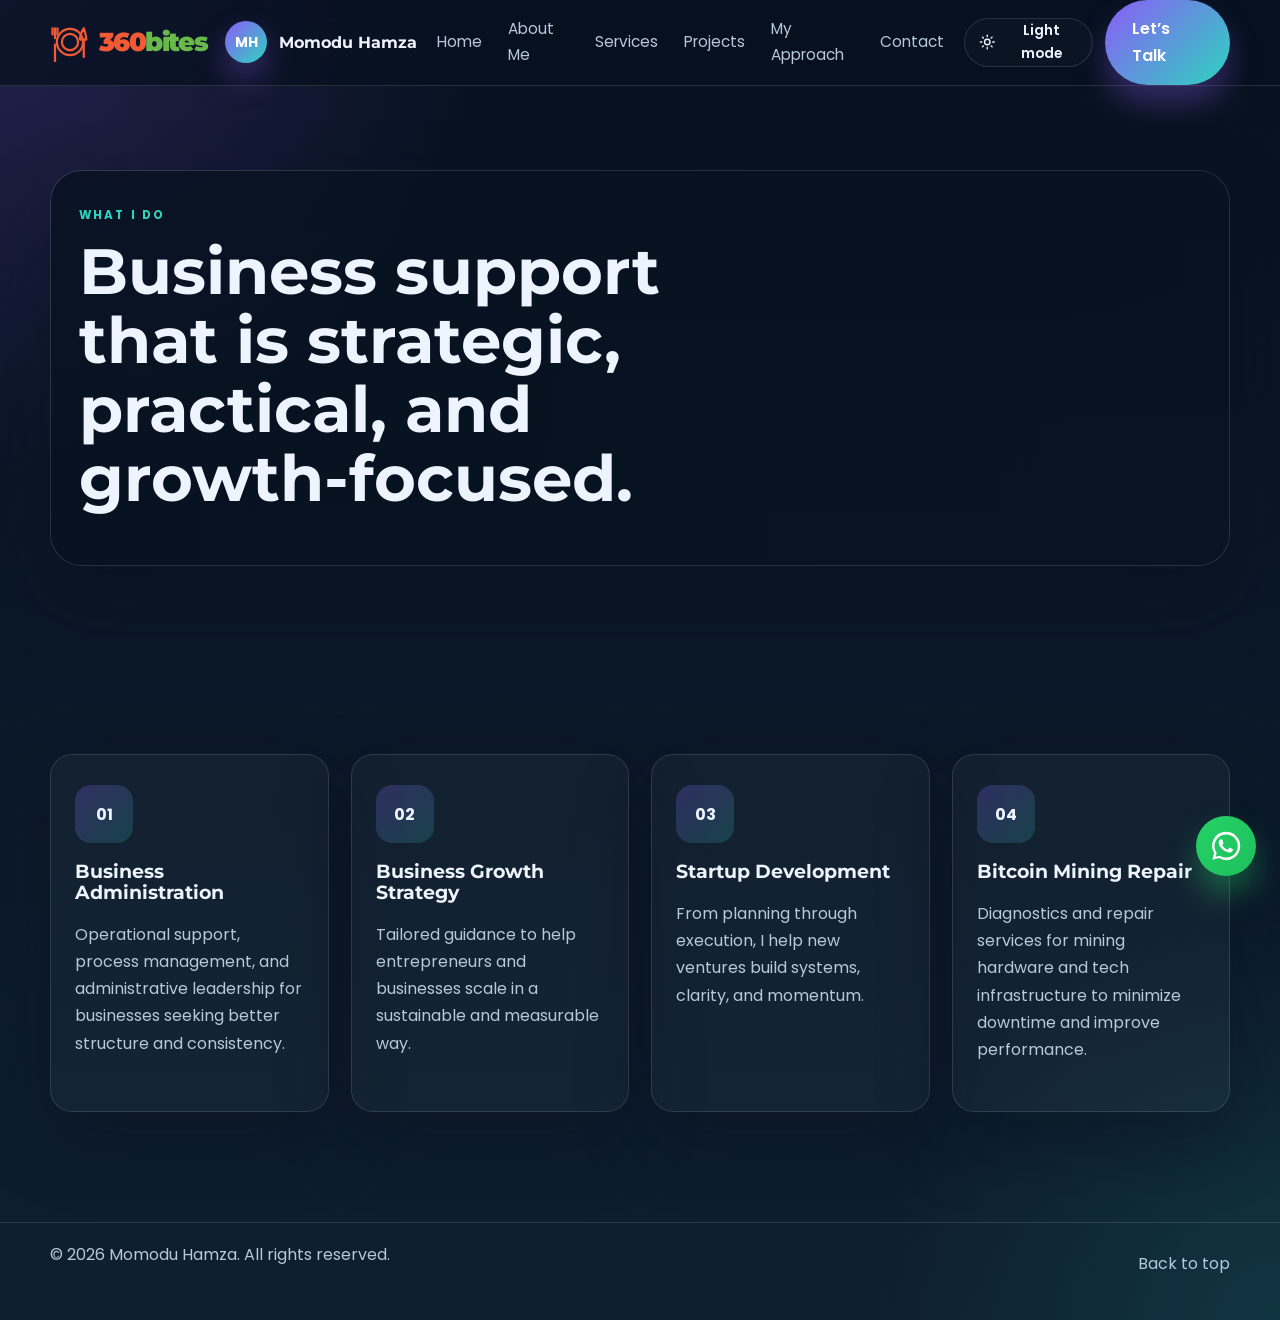
<file: services.html>
<!DOCTYPE html>
<html lang="en">
  <head>
    <meta charset="UTF-8" />
    <meta name="viewport" content="width=device-width, initial-scale=1.0" />
    <title>Services | Momodu Hamza</title>
    <link rel="preconnect" href="https://fonts.googleapis.com" />
    <link rel="preconnect" href="https://fonts.gstatic.com" crossorigin />
    <link href="https://fonts.googleapis.com/css2?family=Montserrat:wght@400;500;600;700;800;900&family=Poppins:wght@300;400;500;600;700&display=swap" rel="stylesheet" />
    <script>document.documentElement.dataset.theme = localStorage.getItem("site-theme") === "light" ? "light" : "dark";</script>
    <link rel="stylesheet" href="styles.css" />
  </head>
  <body>
    <header class="site-header">
      <div class="container nav-wrap">
        <div class="header-brand-group">
          <a class="bites-wordmark" href="index.html" aria-label="360bites home">
            <svg viewBox="0 0 32 32" aria-hidden="true">
              <circle cx="16" cy="16" r="10.5"></circle>
              <circle cx="16" cy="16" r="6.5"></circle>
              <path d="M4 5v8m-2-8v5m4-5v5m-2 8v14M27 5c-2 3-3 6-3 9h5c0-3-1-6-2-9Zm0 9v14"></path>
            </svg>
            <span><span class="bites-number">360</span><span class="bites-name">bites</span></span>
          </a>
          <a href="index.html" class="brand" aria-label="Momodu Hamza home">
            <span class="brand-mark">MH</span>
            <span class="brand-text">Momodu Hamza</span>
          </a>
        </div>
        <nav class="main-nav" aria-label="Main navigation">
          <a href="index.html">Home</a>
          <a href="about.html">About Me</a>
          <a href="services.html">Services</a>
          <a href="work.html">Projects</a>
          <a href="about.html#approach">My Approach</a>
          <a href="contact.html">Contact</a>
        </nav>
        <div class="nav-actions">
          <button class="theme-toggle" type="button" aria-label="Switch to light mode">
            <svg class="sun-icon" viewBox="0 0 24 24" fill="none" stroke="currentColor" stroke-width="2" stroke-linecap="round" aria-hidden="true">
              <circle cx="12" cy="12" r="4"></circle><path d="M12 2v2m0 16v2M4.93 4.93l1.42 1.42m11.3 11.3 1.42 1.42M2 12h2m16 0h2M4.93 19.07l1.42-1.42m11.3-11.3 1.42-1.42"></path>
            </svg>
            <svg class="moon-icon" viewBox="0 0 24 24" fill="none" stroke="currentColor" stroke-width="2" stroke-linecap="round" stroke-linejoin="round" aria-hidden="true">
              <path d="M20.9 13A9 9 0 0 1 11 3.1 9 9 0 1 0 20.9 13Z"></path>
            </svg>
            <span class="theme-label">Light mode</span>
          </button>
          <a href="contact.html" class="btn btn-primary nav-cta">Let’s Talk</a>
          <button class="menu-toggle" aria-label="Open menu" aria-expanded="false"><span></span><span></span><span></span></button>
        </div>
      </div>
    </header>

    <main>
      <section class="page-hero">
        <div class="container">
          <div class="page-hero-inner" style="background-image: url('https://images.unsplash.com/photo-1552664730-d307ca884978?auto=format&fit=crop&w=1200&q=80');">
            <div class="page-hero-content reveal">
              <p class="eyebrow">What I do</p>
              <h1>Business support that is strategic, practical, and growth-focused.</h1>
            </div>
          </div>
        </div>
      </section>

      <section class="section-spacing">
        <div class="container">
          <div class="card-grid">
            <article class="service-card reveal">
              <div class="icon">01</div>
              <h3>Business Administration</h3>
              <p>Operational support, process management, and administrative leadership for businesses seeking better structure and consistency.</p>
            </article>
            <article class="service-card reveal">
              <div class="icon">02</div>
              <h3>Business Growth Strategy</h3>
              <p>Tailored guidance to help entrepreneurs and businesses scale in a sustainable and measurable way.</p>
            </article>
            <article class="service-card reveal">
              <div class="icon">03</div>
              <h3>Startup Development</h3>
              <p>From planning through execution, I help new ventures build systems, clarity, and momentum.</p>
            </article>
            <article class="service-card reveal">
              <div class="icon">04</div>
              <h3>Bitcoin Mining Repair</h3>
              <p>Diagnostics and repair services for mining hardware and tech infrastructure to minimize downtime and improve performance.</p>
            </article>
          </div>
        </div>
      </section>
    </main>

    <footer class="site-footer">
      <div class="container footer-wrap">
        <p>© 2026 Momodu Hamza. All rights reserved.</p>
        <a href="index.html">Back to top</a>
      </div>
    </footer>

    <a href="https://wa.me/2348104013539?text=Hello%20Momodu%20Hamza%2C%20I%20would%20like%20to%20connect%20with%20you." class="whatsapp-float" aria-label="Chat on WhatsApp" target="_blank" rel="noopener noreferrer">
      <svg viewBox="0 0 24 24" aria-hidden="true" focusable="false">
        <path fill="currentColor" d="M12.04 2a9.87 9.87 0 0 0-8.43 15l-1.3 4.75 4.86-1.27A9.94 9.94 0 0 0 12.04 22 10 10 0 1 0 12.04 2Zm0 18.2a8.2 8.2 0 0 1-4.18-1.14l-.3-.18-2.88.75.77-2.8-.2-.31A8.2 8.2 0 1 1 12.04 20.2Zm4.5-6.14c-.25-.12-1.49-.74-1.72-.82-.23-.08-.4-.12-.57.12-.17.25-.65.82-.8.99-.15.16-.3.18-.55.06-.25-.12-1.06-.39-2.02-1.24-.75-.67-1.25-1.49-1.4-1.74-.15-.25-.02-.38.1-.5.1-.1.25-.29.37-.43.12-.15.16-.25.25-.41.08-.17.04-.31-.02-.43-.06-.12-.57-1.37-.78-1.87-.2-.49-.41-.42-.57-.43h-.49c-.17 0-.43.06-.65.31-.23.25-.86.84-.86 2.05s.88 2.38 1 2.55c.12.16 1.73 2.64 4.2 3.7.59.25 1.05.4 1.41.51.59.19 1.13.16 1.55.1.47-.07 1.49-.61 1.7-1.2.2-.59.2-1.1.14-1.21-.06-.1-.22-.16-.47-.28Z"/>
      </svg>
    </a>
    <script src="script.js"></script>
  </body>
</html>
</file>
<file: styles.css>
:root {
  --bg: #07111f;
  --bg-soft: #0e1f31;
  --bg-panel: rgba(11, 20, 36, 0.78);
  --panel: rgba(18, 30, 51, 0.82);
  --surface: rgba(255, 255, 255, 0.03);
  --surface-subtle: rgba(255, 255, 255, 0.02);
  --header-bg: rgba(7, 17, 31, 0.74);
  --mobile-nav-bg: rgba(17, 28, 49, 0.96);
  --primary: #8b5cf6;
  --primary-2: #2dd4bf;
  --accent: #f59e0b;
  --accent-soft: #fbbf24;
  --text: #eef4ff;
  --muted: #b7c8dd;
  --line: rgba(255, 255, 255, 0.12);
  --shadow: 0 28px 70px rgba(8, 15, 26, 0.45);
  --radius: 22px;
  --container: 1180px;
}

:root[data-theme="light"] {
  --bg: #f5f7fb;
  --bg-soft: #eaf0f7;
  --bg-panel: rgba(255, 255, 255, 0.92);
  --panel: rgba(255, 255, 255, 0.96);
  --surface: rgba(255, 255, 255, 0.78);
  --surface-subtle: rgba(23, 32, 51, 0.04);
  --header-bg: rgba(255, 255, 255, 0.88);
  --mobile-nav-bg: rgba(255, 255, 255, 0.98);
  --text: #172033;
  --muted: #526176;
  --primary: #6d28d9;
  --primary-2: #0f766e;
  --accent: #b45309;
  --accent-soft: #92400e;
  --line: rgba(23, 32, 51, 0.14);
  --shadow: 0 28px 70px rgba(29, 47, 74, 0.12);
}

* {
  box-sizing: border-box;
}

html {
  scroll-behavior: smooth;
}

body {
  margin: 0;
  font-family: "Poppins", sans-serif;
  background:
    radial-gradient(circle at top left, rgba(139, 92, 246, 0.22), transparent 26%),
    radial-gradient(circle at bottom right, rgba(45, 212, 191, 0.12), transparent 22%),
    linear-gradient(180deg, var(--bg), var(--bg-soft) 100%);
  color: var(--text);
  line-height: 1.7;
}

img {
  max-width: 100%;
  display: block;
}

a {
  color: inherit;
  text-decoration: none;
}

button,
input,
textarea {
  font: inherit;
}

.container {
  width: min(var(--container), calc(100% - 32px));
  margin: 0 auto;
}

.section-spacing {
  padding: 110px 0;
}

.eyebrow {
  margin: 0 0 16px;
  text-transform: uppercase;
  letter-spacing: 0.18em;
  font-size: 0.74rem;
  font-weight: 700;
  color: var(--primary-2);
}

.eyebrow-alt {
  color: var(--accent);
}

h1, h2, h3 {
  margin: 0 0 18px;
  font-family: "Montserrat", sans-serif;
  line-height: 1.08;
}

h1 {
  font-size: clamp(2.8rem, 5vw, 5rem);
}

h2 {
  font-size: clamp(2.1rem, 3vw, 3rem);
}

p {
  margin: 0 0 18px;
  color: var(--muted);
}

.site-header {
  position: sticky;
  top: 0;
  z-index: 40;
  backdrop-filter: blur(14px);
  background: var(--header-bg);
  border-bottom: 1px solid var(--line);
}

.nav-wrap {
  display: flex;
  align-items: center;
  justify-content: space-between;
  min-height: 82px;
  gap: 20px;
}

.brand {
  display: inline-flex;
  align-items: center;
  gap: 12px;
  font-weight: 700;
}

.header-brand-group {
  display: flex;
  align-items: center;
  gap: 18px;
  flex-shrink: 0;
}

.brand-mark {
  width: 42px;
  height: 42px;
  border-radius: 50%;
  display: grid;
  place-items: center;
  background: linear-gradient(135deg, var(--primary), var(--primary-2));
  color: white;
  font-size: 0.85rem;
  box-shadow: 0 15px 30px rgba(139, 92, 246, 0.35);
}

.brand-text {
  font-family: "Montserrat", sans-serif;
  font-size: 1rem;
}

.main-nav {
  display: flex;
  align-items: center;
  gap: 26px;
}

.nav-actions {
  display: flex;
  align-items: center;
  gap: 12px;
}

.bites-wordmark {
  display: inline-flex;
  align-items: center;
  gap: 9px;
  color: var(--text);
  font-family: "Montserrat", sans-serif;
  font-size: 1.65rem;
  font-weight: 900;
  letter-spacing: -0.06em;
  white-space: nowrap;
}

.bites-wordmark svg {
  width: 40px;
  height: 40px;
  fill: none;
  stroke: #f05a35;
  stroke-width: 1.8;
  stroke-linecap: round;
  stroke-linejoin: round;
}

.bites-number {
  color: #f05a35;
}

.bites-name {
  color: #69b94a;
}

.theme-toggle {
  display: inline-flex;
  align-items: center;
  justify-content: center;
  gap: 8px;
  min-height: 44px;
  padding: 0 14px;
  border: 1px solid var(--line);
  border-radius: 999px;
  background: var(--surface-subtle);
  color: var(--text);
  font-size: 0.86rem;
  font-weight: 600;
  cursor: pointer;
  transition: background 0.2s ease, border-color 0.2s ease;
}

.theme-toggle:hover {
  background: var(--surface);
  border-color: var(--primary-2);
}

.theme-toggle svg {
  width: 18px;
  height: 18px;
}

.theme-toggle .moon-icon,
:root[data-theme="light"] .theme-toggle .sun-icon {
  display: none;
}

:root[data-theme="light"] .theme-toggle .moon-icon {
  display: block;
}

.main-nav a {
  color: var(--muted);
  font-size: 0.96rem;
  transition: color 0.2s ease;
}

.main-nav a:hover {
  color: var(--text);
}

.btn {
  display: inline-flex;
  align-items: center;
  justify-content: center;
  border-radius: 999px;
  padding: 0.95rem 1.7rem;
  font-weight: 600;
  border: none;
  cursor: pointer;
  transition: transform 0.25s ease, box-shadow 0.25s ease;
}

.btn:hover {
  transform: translateY(-2px);
}

.btn-primary {
  background: linear-gradient(135deg, var(--primary), var(--primary-2));
  color: white;
  box-shadow: 0 18px 30px rgba(139, 92, 246, 0.32);
}

.btn-secondary {
  border: 1px solid var(--line);
  background: var(--surface);
  color: var(--text);
}

.btn-tertiary {
  border: 1px solid rgba(245, 158, 11, 0.3);
  background: rgba(245, 158, 11, 0.12);
  color: var(--text);
}

.hero {
  padding: 45px 0 72px;
}

.hero-grid {
  display: grid;
  grid-template-columns: 1.05fr 0.95fr;
  align-items: center;
  gap: 48px;
}

.hero-copy {
  position: relative;
  z-index: 1;
}

.lead {
  max-width: 620px;
  font-size: 1.08rem;
}

.hero-actions {
  display: flex;
  flex-wrap: wrap;
  gap: 18px;
  margin: 30px 0 28px;
}

.mini-stats {
  list-style: none;
  padding: 0;
  margin: 0;
  display: grid;
  grid-template-columns: repeat(3, minmax(120px, 1fr));
  gap: 18px;
  max-width: 580px;
}

.mini-stats li {
  background: var(--surface);
  border: 1px solid var(--line);
  border-radius: 18px;
  padding: 18px 16px;
  display: flex;
  flex-direction: column;
  gap: 6px;
}

.mini-stats strong {
  font-size: 1.6rem;
  font-family: "Montserrat", sans-serif;
  color: var(--text);
}

.mini-stats span {
  font-size: 0.8rem;
  color: var(--muted);
}

.hero-visual {
  display: flex;
  justify-content: center;
}

.hero-slider {
  position: relative;
  width: min(100%, 500px);
  height: 560px;
  border-radius: 32px;
  overflow: hidden;
  border: 1px solid var(--line);
  box-shadow: var(--shadow);
  background: var(--bg-soft);
}

.hero-slide {
  position: absolute;
  inset: 0;
  background-size: cover;
  background-position: center;
  opacity: 0;
  transform: scale(1.08);
  transition: opacity 0.8s ease, transform 0.8s ease;
}

.hero-slide.active {
  opacity: 1;
  transform: scale(1);
}

.hero-overlay {
  position: absolute;
  inset: 0;
  background: linear-gradient(180deg, rgba(7,17,31,0.12), rgba(7,17,31,0.84));
}

.hero-slider-content {
  position: absolute;
  left: 28px;
  right: 28px;
  bottom: 28px;
  z-index: 2;
}

.slider-badge {
  display: inline-block;
  background: rgba(255, 255, 255, 0.12);
  border: 1px solid rgba(255,255,255,0.26);
  border-radius: 999px;
  padding: 8px 12px;
  margin-bottom: 12px;
  font-size: 0.72rem;
  font-weight: 600;
  letter-spacing: 0.08em;
  text-transform: uppercase;
}

.hero-slider-content h3 {
  margin-bottom: 6px;
  font-size: clamp(2rem, 3vw, 2.8rem);
  color: #eef4ff;
}

.slider-badge {
  color: #eef4ff;
}

.hero-slider-content p {
  margin: 0;
  color: #edf6ff;
  max-width: 320px;
}

.page-hero {
  padding-top: 84px;
  padding-bottom: 50px;
}

.page-hero-inner {
  min-height: 320px;
  border-radius: 32px;
  position: relative;
  overflow: hidden;
  display: flex;
  align-items: flex-end;
  background-size: cover;
  background-position: center;
  border: 1px solid var(--line);
  box-shadow: var(--shadow);
}

.page-hero-inner::before {
  content: "";
  position: absolute;
  inset: 0;
  background: linear-gradient(90deg, rgba(7, 17, 31, 0.82), rgba(7, 17, 31, 0.45));
}

.page-hero-content {
  position: relative;
  z-index: 1;
  padding: 34px 28px;
  max-width: 640px;
}

.page-hero-content h1 {
  color: #eef4ff;
}

.page-hero-content p {
  margin-bottom: 12px;
}

.section-heading {
  margin-bottom: 26px;
}

.about-grid,
.work-grid,
.contact-grid {
  display: grid;
  grid-template-columns: 1.2fr 0.8fr;
  gap: 28px;
  align-items: center;
}

.panel-card,
.service-card,
.work-feature,
.contact-card,
.metric-box,
.detail-card,
.timeline-card,
.case-study {
  background: var(--surface);
  border: 1px solid var(--line);
  border-radius: var(--radius);
  box-shadow: var(--shadow);
}

.panel-card {
  padding: 30px;
}

.panel-card h3 {
  margin-bottom: 16px;
}

.panel-card ul {
  margin: 0;
  padding-left: 18px;
  color: var(--muted);
}

.card-grid {
  display: grid;
  grid-template-columns: repeat(4, minmax(0, 1fr));
  gap: 22px;
  margin-top: 28px;
}

.service-card {
  padding: 30px 24px;
  transition: transform 0.25s ease, border-color 0.25s ease;
}

.service-card:hover {
  transform: translateY(-6px);
  border-color: rgba(45, 212, 191, 0.45);
}

.icon {
  width: 58px;
  height: 58px;
  border-radius: 16px;
  display: grid;
  place-items: center;
  font-weight: 700;
  background: linear-gradient(135deg, rgba(139, 92, 246, 0.25), rgba(45, 212, 191, 0.18));
  color: var(--text);
  margin-bottom: 18px;
}

.service-card h3 {
  font-size: 1.2rem;
}

.work-feature {
  padding: 34px;
}

.feature-header {
  display: flex;
  gap: 10px;
  flex-wrap: wrap;
  margin-bottom: 20px;
}

.tag {
  display: inline-block;
  background: rgba(139, 92, 246, 0.16);
  color: var(--primary-2);
  border: 1px solid rgba(139, 92, 246, 0.22);
  padding: 8px 12px;
  border-radius: 999px;
  font-size: 0.72rem;
  font-weight: 600;
}

.tag-alt {
  background: rgba(245, 158, 11, 0.12);
  color: var(--accent);
  border-color: rgba(245, 158, 11, 0.2);
}

.metrics {
  display: grid;
  gap: 18px;
}

.metric-box {
  padding: 26px 24px;
  display: flex;
  flex-direction: column;
  justify-content: center;
  min-height: 140px;
}

.metric-box strong {
  font-size: clamp(1.4rem, 3vw, 2.2rem);
  margin-bottom: 8px;
  font-family: "Montserrat", sans-serif;
}

.metric-box span {
  color: var(--muted);
}

.cta-strip {
  padding: 0 0 36px;
}

.cta-inner {
  display: flex;
  justify-content: space-between;
  align-items: center;
  gap: 20px;
  padding: 28px 30px;
  background: linear-gradient(135deg, rgba(139, 92, 246, 0.18), rgba(45, 212, 191, 0.14));
  border: 1px solid var(--line);
  border-radius: 26px;
  box-shadow: var(--shadow);
}

.contact-card {
  padding: 30px;
}

.portfolio-filters {
  display: flex;
  flex-wrap: wrap;
  gap: 12px;
  margin: 0 0 26px;
}

.filter-btn {
  padding: 10px 16px;
  border: 1px solid var(--line);
  border-radius: 999px;
  background: var(--surface-subtle);
  color: var(--text);
  font-weight: 600;
  cursor: pointer;
  transition: all 0.2s ease;
}

.filter-btn.active {
  background: linear-gradient(135deg, rgba(139, 92, 246, 0.24), rgba(45, 212, 191, 0.2));
  border-color: rgba(139, 92, 246, 0.45);
}

.case-meta {
  margin-bottom: 12px;
}

.case-meta span {
  display: inline-block;
  padding: 7px 10px;
  border-radius: 999px;
  background: rgba(45, 212, 191, 0.12);
  border: 1px solid rgba(45, 212, 191, 0.25);
  color: var(--primary-2);
  font-size: 0.72rem;
  font-weight: 700;
  letter-spacing: 0.06em;
  text-transform: uppercase;
}

.contact-item + .contact-item {
  margin-top: 22px;
  padding-top: 22px;
  border-top: 1px solid var(--line);
}

.contact-item span {
  display: block;
  color: var(--accent);
  margin-bottom: 8px;
  text-transform: uppercase;
  letter-spacing: 0.1em;
  font-size: 0.7rem;
  font-weight: 700;
}

.contact-item a,
.contact-item p {
  margin: 0;
  color: var(--text);
}

.contact-trigger {
  margin-top: 18px;
  background: #dc2626;
  box-shadow: 0 18px 30px rgba(220, 38, 38, 0.32);
}

.form-wrap {
  background: var(--surface);
  border: 1px solid var(--line);
  border-radius: var(--radius);
  padding: 30px;
  box-shadow: var(--shadow);
}

.form-group {
  display: flex;
  flex-direction: column;
  gap: 10px;
  margin-bottom: 18px;
}

.form-group label {
  color: var(--text);
  font-weight: 600;
}

.form-group input,
.form-group select,
.form-group textarea {
  background: var(--surface-subtle);
  border: 1px solid var(--line);
  border-radius: 14px;
  color: var(--text);
  padding: 14px 16px;
}

.form-group textarea {
  min-height: 140px;
  resize: vertical;
}

.form-feedback {
  display: none;
  margin-top: 8px;
  padding: 12px 14px;
  border-radius: 12px;
  font-size: 0.92rem;
}

.form-feedback.success {
  display: block;
  background: rgba(16, 185, 129, 0.12);
  border: 1px solid rgba(16, 185, 129, 0.4);
  color: #a7f3d0;
}

.form-feedback.error {
  display: block;
  background: rgba(239, 68, 68, 0.12);
  border: 1px solid rgba(239, 68, 68, 0.45);
  color: #fecaca;
}

.info-grid,
.portfolio-grid,
.timeline {
  display: grid;
  grid-template-columns: repeat(3, minmax(0, 1fr));
  gap: 22px;
  margin-top: 24px;
}

.detail-card,
.case-study,
.timeline-card {
  padding: 26px 22px;
}

.case-study img {
  width: 100%;
  height: 210px;
  object-fit: cover;
  border-radius: 16px;
  margin-bottom: 18px;
}

.case-study h3,
.detail-card h3,
.timeline-card h3 {
  margin-bottom: 10px;
}

.site-footer {
  border-top: 1px solid var(--line);
  padding: 18px 0 34px;
}

.footer-wrap {
  display: flex;
  justify-content: space-between;
  align-items: center;
  gap: 18px;
  color: var(--muted);
}

.reveal {
  opacity: 0;
  transform: translateY(34px);
  transition: opacity 0.7s ease, transform 0.7s ease;
}

.reveal.visible {
  opacity: 1;
  transform: translateY(0);
}

.whatsapp-float {
  position: fixed;
  right: 24px;
  bottom: 24px;
  z-index: 50;
  display: inline-flex;
  align-items: center;
  justify-content: center;
  width: 60px;
  height: 60px;
  padding: 0;
  border-radius: 50%;
  background: linear-gradient(135deg, #25d366, #1ebe5d);
  color: white;
  font-weight: 700;
  box-shadow: 0 18px 30px rgba(37, 211, 102, 0.35);
  animation: floatPulse 2.2s ease-in-out infinite;
}

.whatsapp-float svg {
  width: 34px;
  height: 34px;
}

@keyframes floatPulse {
  0%, 100% { transform: translateY(0); }
  50% { transform: translateY(-6px); }
}

.contact-modal {
  position: fixed;
  inset: 0;
  background: rgba(3, 7, 14, 0.68);
  display: flex;
  align-items: center;
  justify-content: center;
  opacity: 0;
  pointer-events: none;
  transition: opacity 0.25s ease;
  z-index: 99;
  padding: 24px;
}

.contact-modal.active {
  opacity: 1;
  pointer-events: auto;
}

.modal-box {
  width: min(480px, calc(100% - 24px));
  background: linear-gradient(180deg, var(--bg-panel), var(--panel));
  border: 1px solid var(--line);
  border-radius: 26px;
  box-shadow: var(--shadow);
  padding: 28px 24px 22px;
}

.modal-box h3 {
  margin-bottom: 8px;
}

.modal-box p {
  margin-bottom: 18px;
}

.modal-actions {
  display: flex;
  justify-content: flex-end;
  gap: 12px;
}

.menu-toggle {
  display: none;
  flex-direction: column;
  gap: 5px;
  width: 46px;
  height: 46px;
  border-radius: 12px;
  border: 1px solid var(--line);
  background: var(--surface-subtle);
  align-items: center;
  justify-content: center;
  cursor: pointer;
}

.menu-toggle span {
  display: block;
  width: 18px;
  height: 2px;
  background: var(--text);
  border-radius: 10px;
}

@media (max-width: 980px) {
  .hero-grid,
  .about-grid,
  .work-grid,
  .contact-grid,
  .card-grid,
  .info-grid,
  .portfolio-grid,
  .timeline {
    grid-template-columns: 1fr 1fr;
  }

  .card-grid,
  .info-grid,
  .portfolio-grid,
  .timeline {
    grid-template-columns: repeat(2, minmax(0, 1fr));
  }

  .main-nav {
    display: none;
  }

  .main-nav.mobile-open {
    display: flex;
    position: absolute;
    top: 82px;
    left: 16px;
    right: 16px;
    padding: 16px;
    background: var(--mobile-nav-bg);
    border: 1px solid var(--line);
    border-radius: 18px;
    flex-direction: column;
    align-items: flex-start;
  }

  .menu-toggle {
    display: inline-flex;
  }

  .nav-wrap {
    gap: 12px;
  }

  .nav-actions {
    margin-left: auto;
    gap: 8px;
  }

  .nav-actions .nav-cta {
    display: none;
  }

  .theme-toggle {
    width: 44px;
    min-height: 44px;
    padding: 0;
  }

  .theme-label {
    display: none;
  }
}

@media (max-width: 720px) {
  .hero,
  .section-spacing,
  .page-hero {
    padding-top: 80px;
  }

  .hero-grid,
  .about-grid,
  .work-grid,
  .contact-grid,
  .card-grid,
  .info-grid,
  .portfolio-grid,
  .timeline,
  .mini-stats {
    grid-template-columns: 1fr;
  }

  .cta-inner,
  .footer-wrap {
    flex-direction: column;
    align-items: flex-start;
  }

  .hero-slider {
    height: 420px;
  }

  .whatsapp-float {
    right: 16px;
    bottom: 16px;
  }
}

@media (max-width: 480px) {
  .header-brand-group {
    gap: 10px;
  }

  .bites-wordmark {
    gap: 6px;
    font-size: 1.35rem;
  }

  .bites-wordmark svg {
    width: 32px;
    height: 32px;
  }

  .brand-text {
    display: none;
  }
}
</file>
